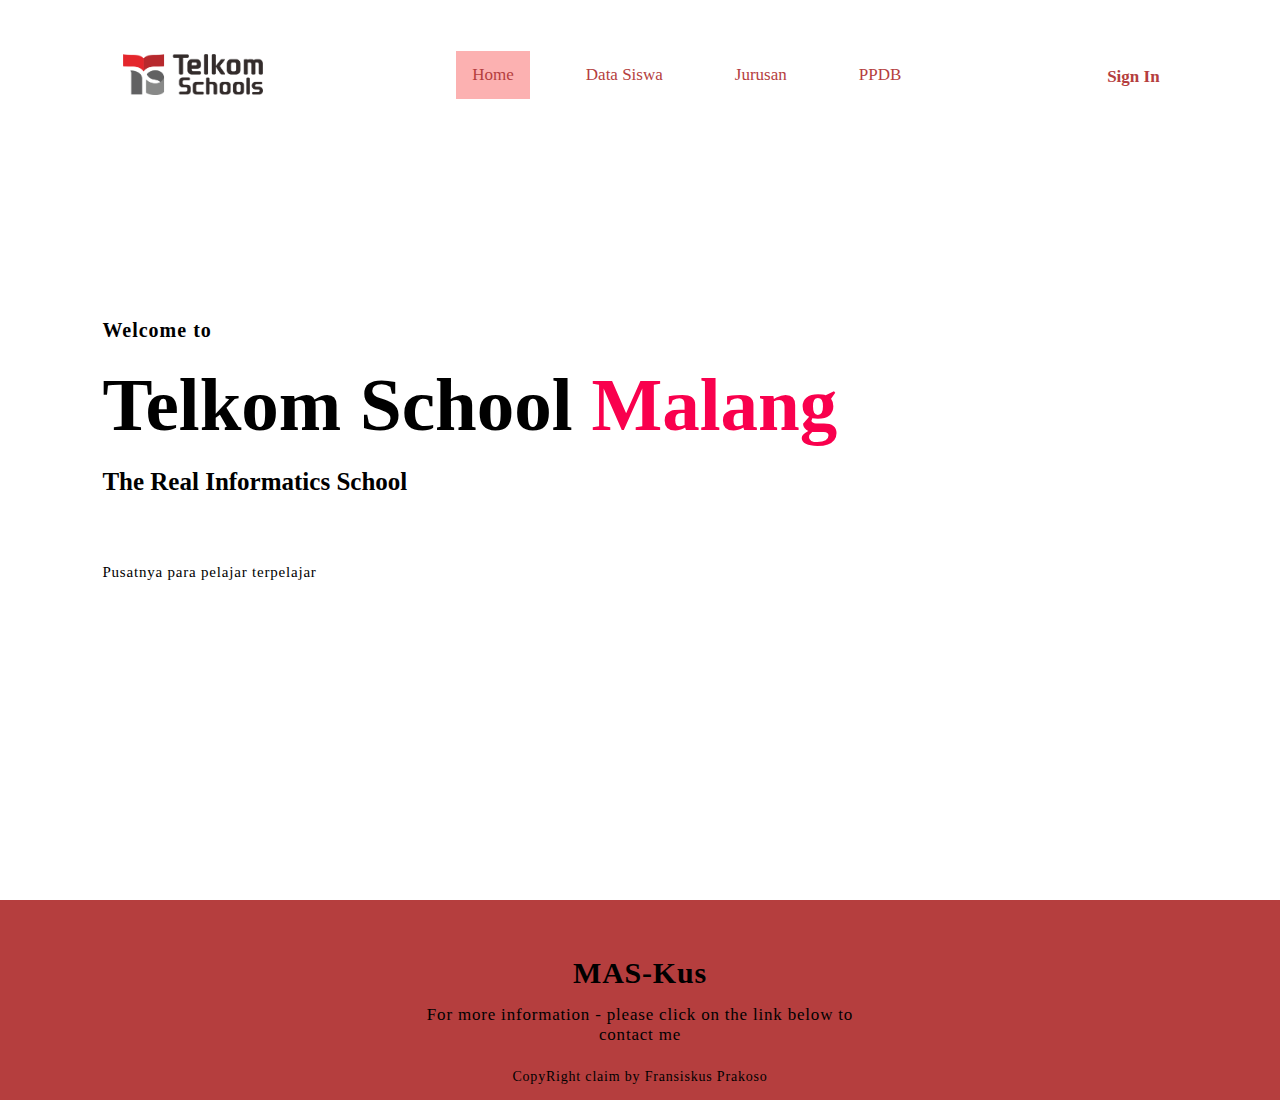
<file: index.html>
<!DOCTYPE html>
<html>
    <head>
        <title>Portfolio website</title>
        <link rel="stylesheet" type="text/css" href="styles.css">
    
        <link rel="preconnect" href="https://fonts.gstatic.com">
          <link href="https://fonts.googleapis.com/css2?family=Josefin+Sans:ital,wght@0,100;0,200;0,300;0,400;0,500;0,600;0,700;1,100;1,200;1,300;1,400;1,500;1,600;1,700&display=swap" rel="stylesheet">
          <link rel="stylesheet" href="https://cdnjs.cloudflare.com/ajax/libs/font-awesome/5.15.3/css/all.min.css" integrity="sha512-iBBXm8fW90+nuLcSKlbmrPcLa0OT92xO1BIsZ+ywDWZCvqsWgccV3gFoRBv0z+8dLJgyAHIhR35VZc2oM/gI1w==" crossorigin="anonymous" referrerpolicy="no-referrer" />
    
    </head>

    <body>
        <div class="hero" id="myHero">
            <nav>
                <h2 class="logo" > <a href="https://smktelkom-mlg.sch.id/"><img  src="logo.telkom.png" alt=""></a></h2>
                <ul>
                    <li><a href="index.html" class="active">Home</a></li>
                    <li><a href="biodata.html">Data Siswa</a></li>
                <!--<li><a href="keahlian.html">Keahlian</a></li>-->
                    <li><a href="jurusan.html">Jurusan</a></li>
                    <li><a href="https://ppdb.smktelkom-mlg.sch.id/">PPDB</a></li>

                    
                    <a href="javascript:void(0)" style="font-size:15px ;" class="icon" 
                    onclick="myFunction()"&#9776></a>
                </ul>
                <a href="keahlian.html" class="btn">Sign In</a>
            </nav>
        </div>


<div class="content">
    <h4>Welcome to </h4>
    <h1>Telkom School <span>Malang</span></h1>

    <h3>The Real Informatics School</h3><br>
    <p>Pusatnya para pelajar terpelajar</p>
</div>

<footer>
    <p>MAS-Kus</p>
    <p>For more information - please click on the link below to contact me</p>
    <p class="end">CopyRight claim by Fransiskus Prakoso</p>
</footer>

        <script>
            function myFunction(){
                var x = document.getElementById("myHero");
                if (x.className === "hero"){
                    x.className += " responsive";
                } else{
                    x.className = "hero" ;
                }
            }
        </script>

    </body>
</html>
</file>
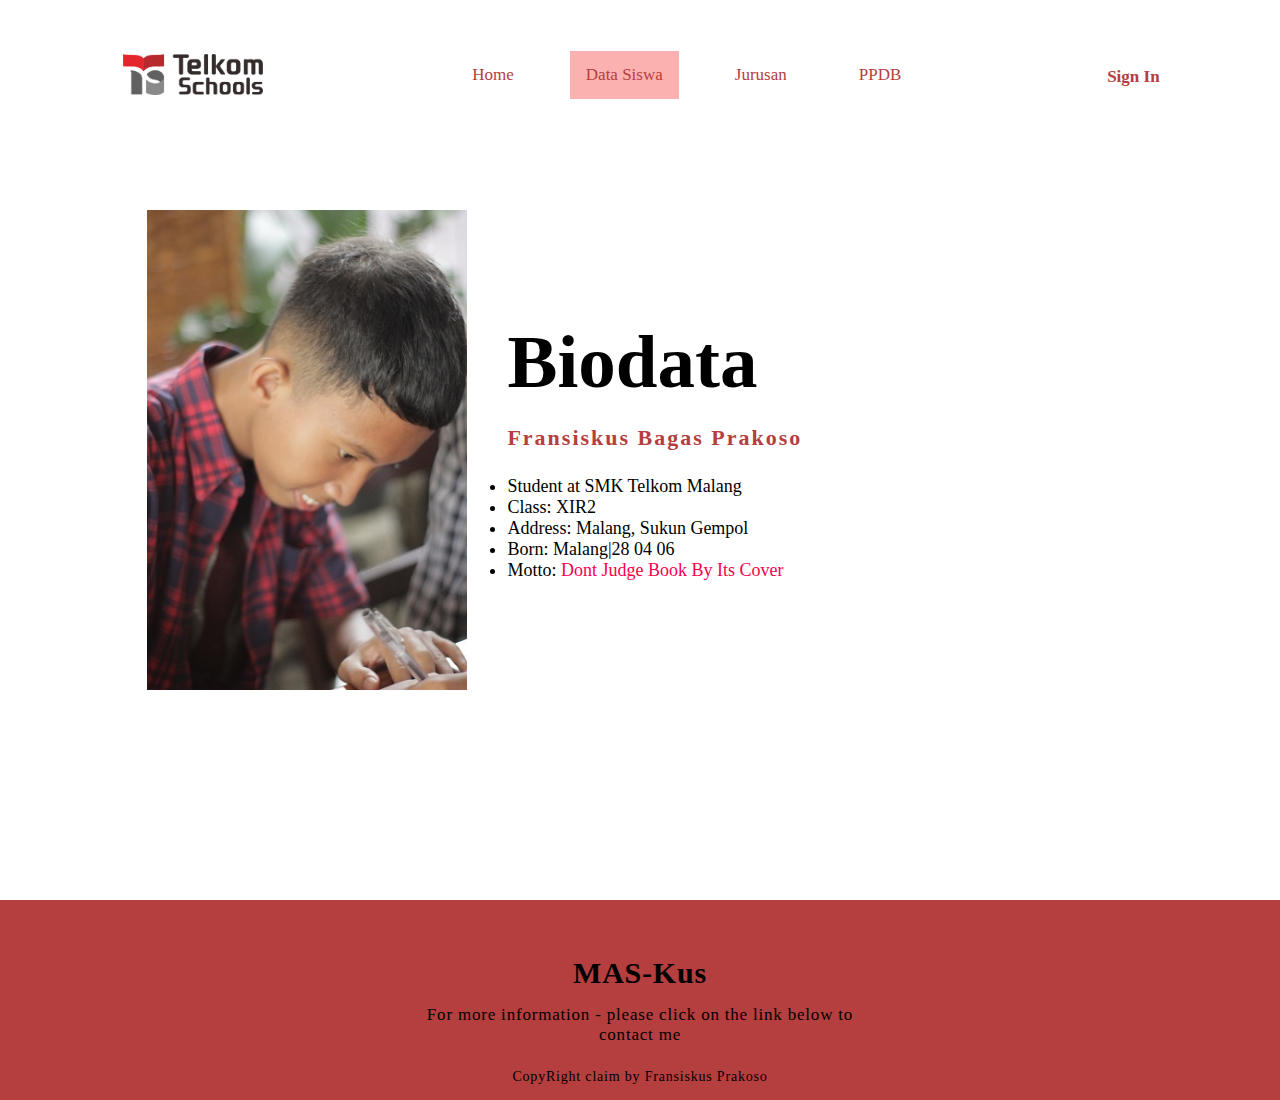
<file: biodata.html>
<!DOCTYPE html>
<html>
    <head>
        <title>Portfolio website</title>
        <link rel="stylesheet" type="text/css" href="styles.css">
    
        <link rel="preconnect" href="https://fonts.gstatic.com">
          <link href="https://fonts.googleapis.com/css2?family=Josefin+Sans:ital,wght@0,100;0,200;0,300;0,400;0,500;0,600;0,700;1,100;1,200;1,300;1,400;1,500;1,600;1,700&display=swap" rel="stylesheet">
          <link rel="stylesheet" href="https://cdnjs.cloudflare.com/ajax/libs/font-awesome/5.15.3/css/all.min.css" integrity="sha512-iBBXm8fW90+nuLcSKlbmrPcLa0OT92xO1BIsZ+ywDWZCvqsWgccV3gFoRBv0z+8dLJgyAHIhR35VZc2oM/gI1w==" crossorigin="anonymous" referrerpolicy="no-referrer" />
    
    </head>

    <body>
        <div class="hero">
            <nav>
                <h2 class="logo" > <a href="https://smktelkom-mlg.sch.id/"><img  src="logo.telkom.png" alt=""></a></h2>
                <ul>
                    <li><a href="index.html">Home</a></li>
                    <li><a href="biodata.html" class="active">Data Siswa</a></li>
                <!--<li><a href="keahlian.html">Keahlian</a></li>-->
                    <li><a href="jurusan.html">Jurusan</a></li>
                    <li><a href="https://ppdb.smktelkom-mlg.sch.id/">PPDB</a></li>

                    
                    <a href="javascript:void(0)" style="font-size:15px ;" class="icon" 
                    onclick="myFunction()"&#9776></a>
                </ul>
                <a href="keahlian.html" class="btn">Sign In</a>
            </nav>
        </div>

<!--about Section start-->
<section class="content1">
    <div class="main">
        <img src="img/20220625121639_IMG_1759.JPG" alt="" >
        <div class="about-text">
            <h2>Biodata</h2>
            <h5>Fransiskus Bagas Prakoso</h5>
            <ul style="font-size: 18px ;">
                <li>Student at SMK Telkom Malang</li>
                <li>Class: XIR2</li>
                <li>Address: Malang, Sukun Gempol</li>
                <li>Born: Malang|28 04 06</li>
                <li>Motto: <span>Dont Judge Book By Its Cover</span></li>
            </ul>
        </div>
    </div>
</section>

        <footer>
            <p>MAS-Kus</p>
            <p>For more information - please click on the link below to contact me</p>
            <p class="end">CopyRight claim by Fransiskus Prakoso</p>
        </footer>




        <script>
            function myFunction(){
                var x = document.getElementById("myHero");
                if (x.className === "hero"){
                    x.className += " responsive";
                } else{
                    x.className = "hero" ;
                }
            }
        </script>

    </body>
</html>
</file>
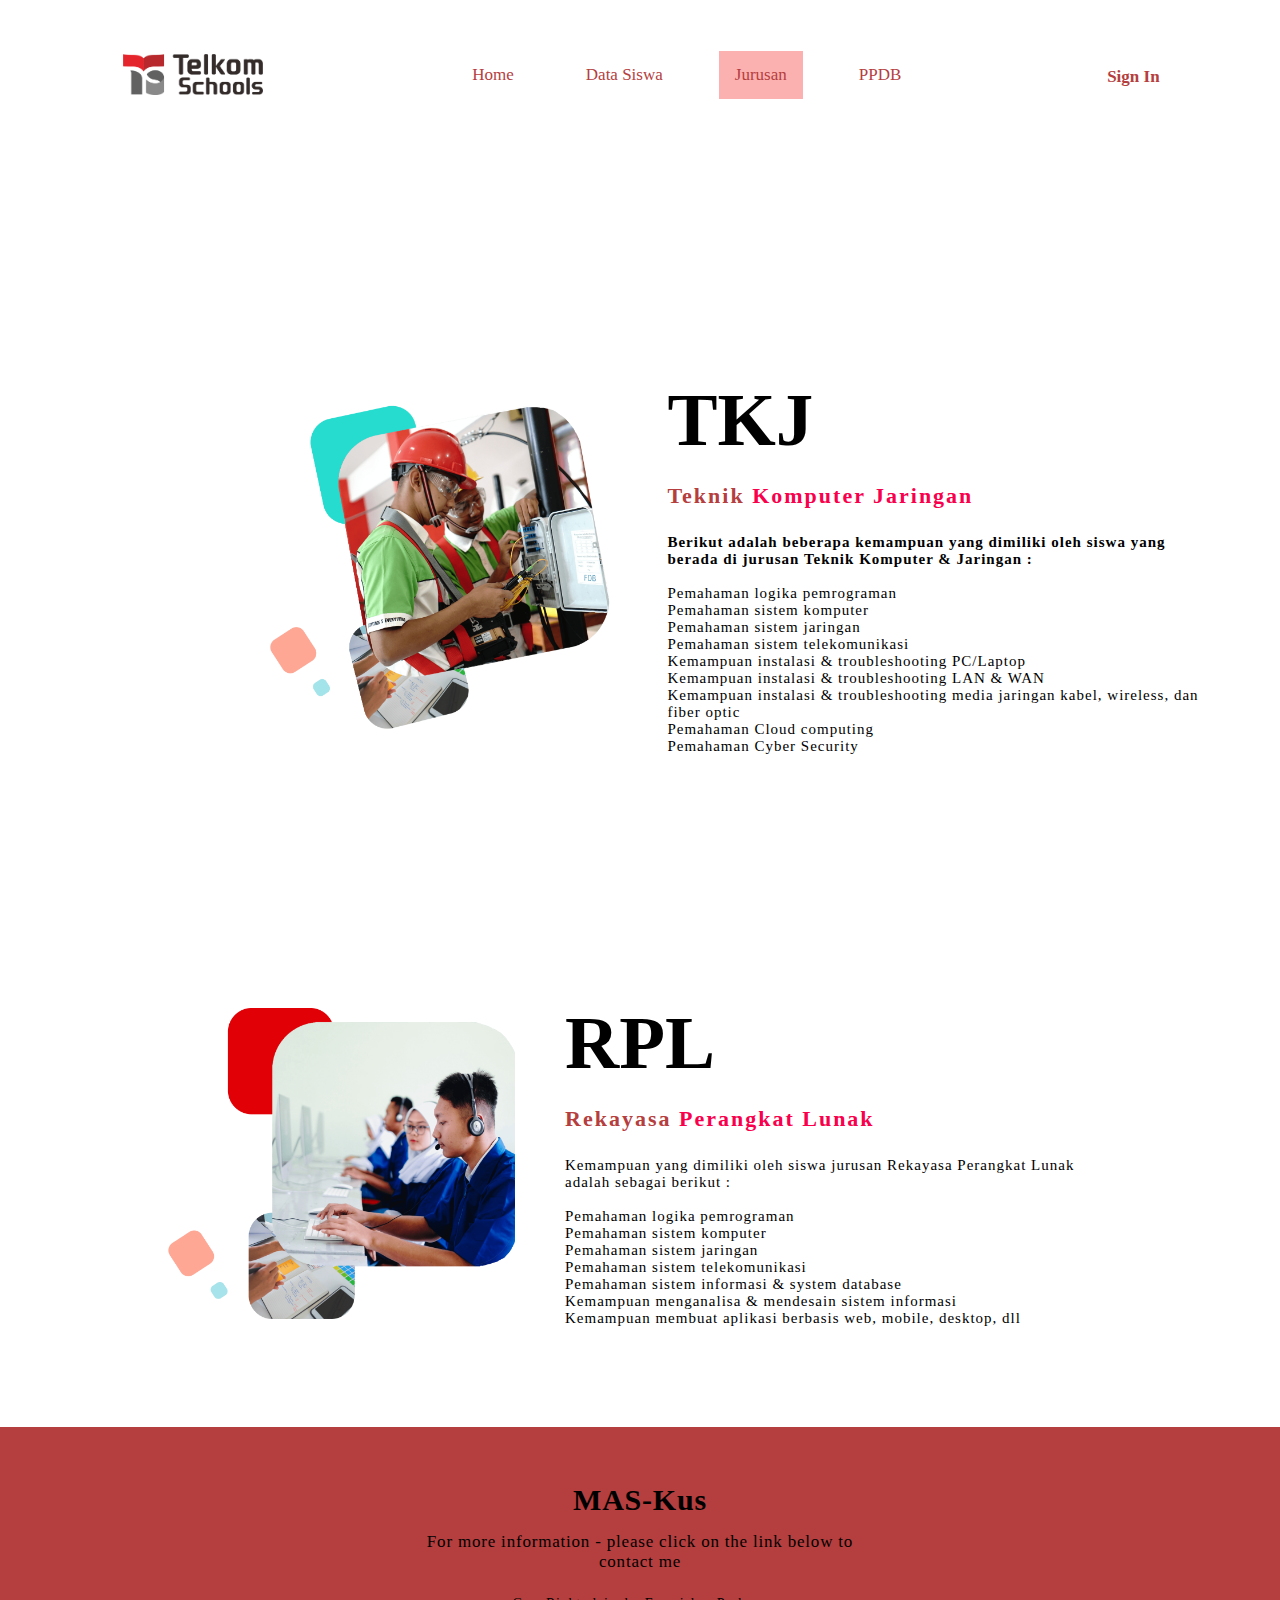
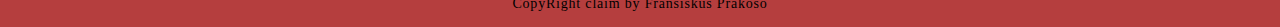
<file: jurusan.html>
<!DOCTYPE html>
<html>
    <head>
        <title>Portfolio website</title>
        <link rel="stylesheet" type="text/css" href="styles.css">
    
        <link rel="preconnect" href="https://fonts.gstatic.com">
          <link href="https://fonts.googleapis.com/css2?family=Josefin+Sans:ital,wght@0,100;0,200;0,300;0,400;0,500;0,600;0,700;1,100;1,200;1,300;1,400;1,500;1,600;1,700&display=swap" rel="stylesheet">
          <link rel="stylesheet" href="https://cdnjs.cloudflare.com/ajax/libs/font-awesome/5.15.3/css/all.min.css" integrity="sha512-iBBXm8fW90+nuLcSKlbmrPcLa0OT92xO1BIsZ+ywDWZCvqsWgccV3gFoRBv0z+8dLJgyAHIhR35VZc2oM/gI1w==" crossorigin="anonymous" referrerpolicy="no-referrer" />
    
    </head>

    <body>
        <div class="hero" id="myHero">
            <nav>
                <h2 class="logo" > <a href="https://smktelkom-mlg.sch.id/"><img  src="logo.telkom.png" alt=""></a></h2>
                <ul>
                    <li><a href="index.html" >Home</a></li>
                    <li><a href="biodata.html">Data Siswa</a></li>
                    <!--<li><a href="keahlian.html">Keahlian</a></li>-->
                    <li><a href="jurusan.html" class="active">Jurusan</a></li>
                    <li><a href="https://ppdb.smktelkom-mlg.sch.id/">PPDB</a></li>

                    
                    <a href="javascript:void(0)" style="font-size:15px ;" class="icon" 
                    onclick="myFunction()"&#9776></a>
                </ul>
                <a href="keahlian.html" class="btn">Sign In</a>
            </nav>
        </div>

        <div class="about1">
            <div class="main">
				<img src="tkj.png" alt="" style="width: 350px;;">
				<div class="about-text">
					<h2>TKJ</h2>
					<h5>Teknik <span>Komputer Jaringan</span></h5>
					<p><b>Berikut adalah beberapa kemampuan yang dimiliki oleh siswa yang berada di jurusan Teknik Komputer & Jaringan  :</b>
                        <br>
                        <br>
                        Pemahaman logika pemrograman <br>
                        Pemahaman sistem komputer <br>
                        Pemahaman sistem jaringan <br> 
                        Pemahaman sistem telekomunikasi <br>
                        Kemampuan instalasi & troubleshooting PC/Laptop <br>
                        Kemampuan instalasi & troubleshooting LAN & WAN <br>
                        Kemampuan instalasi & troubleshooting media jaringan kabel, wireless, dan fiber optic <br> 
                        Pemahaman Cloud computing <br>
                        Pemahaman Cyber Security <br>
					</p>
				</div>
			</div>
		</div>

		<!--about Section start-->
		<section class="about">
			<div class="main">
				<img src="rpl.png" alt="" style="width:350px ;">
				<div class="about-text">
					<h2>RPL</h2>
					<h5>Rekayasa <span>Perangkat Lunak</span></h5>
					<p>Kemampuan yang dimiliki oleh siswa jurusan Rekayasa Perangkat Lunak adalah sebagai berikut : <br>
                        <br>
                        Pemahaman logika pemrograman <br>
                        Pemahaman sistem komputer <br>
                        Pemahaman sistem jaringan <br>
                        Pemahaman sistem telekomunikasi <br>
                        Pemahaman sistem informasi & system database <br>
                        Kemampuan menganalisa & mendesain sistem informasi <br>
                        Kemampuan membuat aplikasi berbasis web, mobile, desktop, dll 
					</p>
				</div>
			</div>
		</section>

        <footer>
            <p>MAS-Kus</p>
            <p>For more information - please click on the link below to contact me</p>
            <p class="end">CopyRight claim by Fransiskus Prakoso</p>
        </footer>



        <script>
            function myFunction(){
                var x = document.getElementById("myHero");
                if (x.className === "hero"){
                    x.className += " responsive";
                } else{
                    x.className = "hero" ;
                }
            }
        </script>
    </body>
</html>
</file>
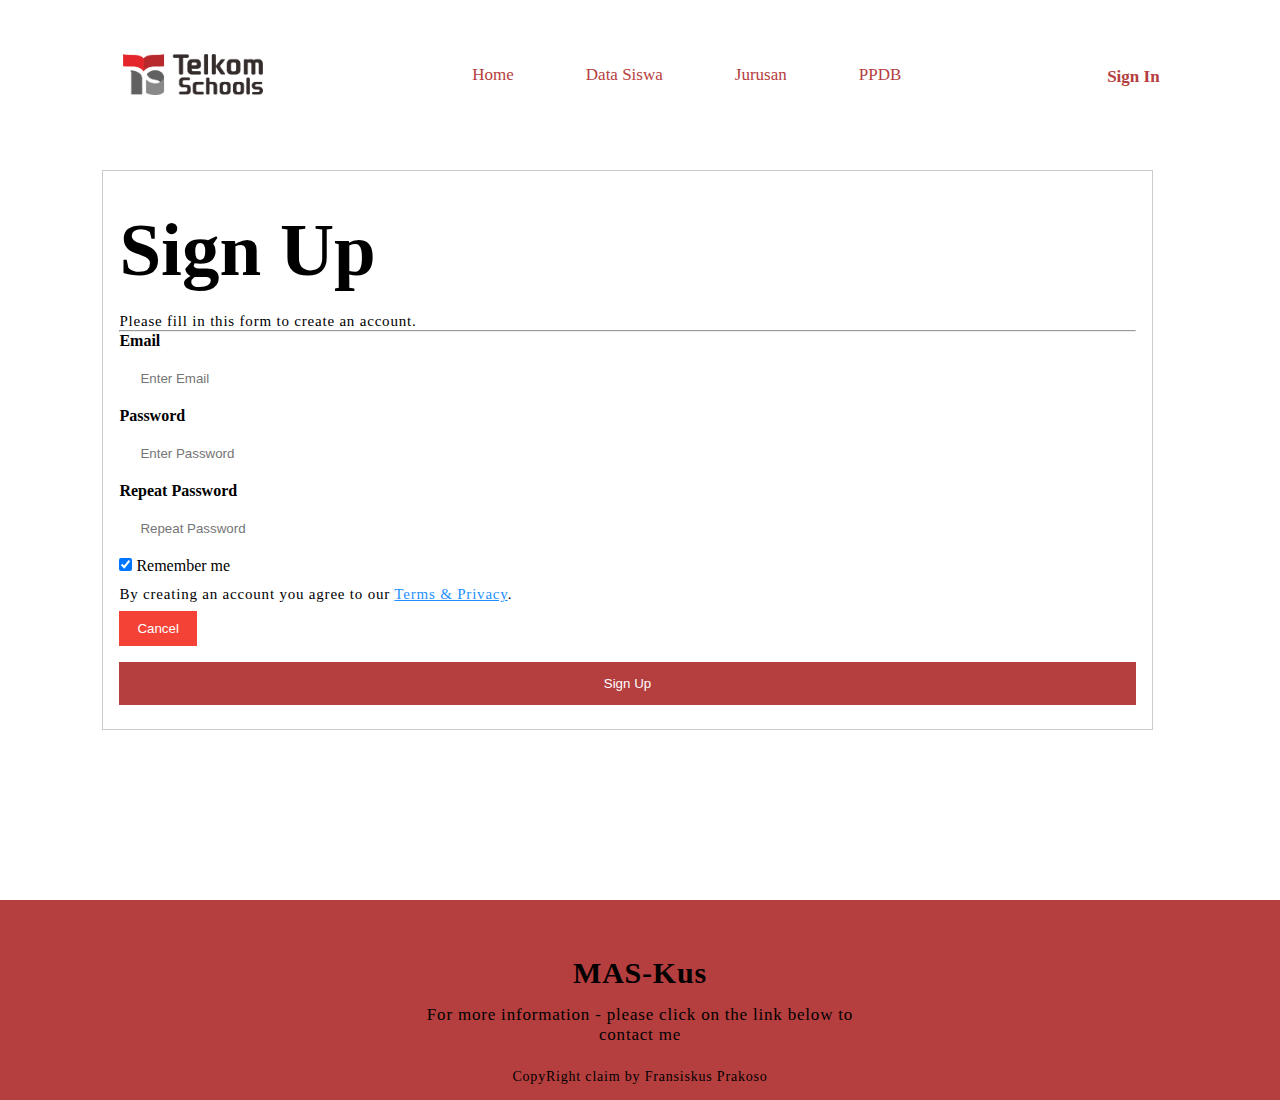
<file: keahlian.html>
<!DOCTYPE html>
<html>
    <head>
        <title>Portfolio website</title>
        <link rel="stylesheet" type="text/css" href="styles.css">
    
        <link rel="preconnect" href="https://fonts.gstatic.com">
          <link href="https://fonts.googleapis.com/css2?family=Josefin+Sans:ital,wght@0,100;0,200;0,300;0,400;0,500;0,600;0,700;1,100;1,200;1,300;1,400;1,500;1,600;1,700&display=swap" rel="stylesheet">
          <link rel="stylesheet" href="https://cdnjs.cloudflare.com/ajax/libs/font-awesome/5.15.3/css/all.min.css" integrity="sha512-iBBXm8fW90+nuLcSKlbmrPcLa0OT92xO1BIsZ+ywDWZCvqsWgccV3gFoRBv0z+8dLJgyAHIhR35VZc2oM/gI1w==" crossorigin="anonymous" referrerpolicy="no-referrer" />
    
    </head>

    <body>
        <div class="hero" id="myHero">
            <nav>
                <h2 class="logo" > <a href="https://smktelkom-mlg.sch.id/"><img  src="logo.telkom.png" alt=""></a></h2>
                <ul>
                    <li><a href="index.html">Home</a></li>
                    <li><a href="biodata.html">Data Siswa</a></li>
                    <!--<li><a href="keahlian.html" class="active">Keahlian</a></li>-->
                    <li><a href="jurusan.html">Jurusan</a></li>
                    <li><a href="https://ppdb.smktelkom-mlg.sch.id/">PPDB</a></li>
                    
                    <a href="javascript:void(0)" style="font-size:15px ;" class="icon" 
                    onclick="myFunction()"&#9776></a>
                </ul>
                <a href="#" class="btn">Sign In</a>
            </nav>
        </div>

        <div class="content">
        <form action="/action_page.php" style="border:1px solid #ccc">
            <div class="container">
              <h1>Sign Up</h1>
              <p>Please fill in this form to create an account.</p>
              <hr>
          
              <label for="email"><b>Email</b></label>
              <input type="text" placeholder="Enter Email" name="email" required>
          
              <label for="psw"><b>Password</b></label>
              <input type="password" placeholder="Enter Password" name="psw" required>
          
              <label for="psw-repeat"><b>Repeat Password</b></label>
              <input type="password" placeholder="Repeat Password" name="psw-repeat" required>
              
              <label>
                <input type="checkbox" checked="checked" name="remember" style="margin-bottom:15px"> Remember me
              </label>
              
              <p>By creating an account you agree to our <a href="#" style="color:dodgerblue">Terms & Privacy</a>.</p>
          
              <div class="clearfix">
                <button type="button" class="cancelbtn">Cancel</button>
                <button type="submit" class="signupbtn">Sign Up</button>
              </div>
            </div>
          </form>
        </div>
        <footer>
            <p>MAS-Kus</p>
            <p>For more information - please click on the link below to contact me</p>
            <p class="end">CopyRight claim by Fransiskus Prakoso</p>
        </footer>

        <script>
            function myFunction(){
                var x = document.getElementById("myHero");
                if (x.className === "hero"){
                    x.className += " responsive";
                } else{
                    x.className = "hero" ;
                }
            }
        </script>

    </body>
</html>
</file>
<file: styles.css>
*{
    padding: 0;
    margin: 0;
    font-family:1'Josefin Sans', sans-serif;
    box-sizing:border-box;
}
.hero{
    width: 100%;
    height: 100vh;
    background-color: white;
    background-size:cover;
    background-position: center;
    overflow: hidden;
}
.hero img{
    height: auto;
    width: 100% ;
        border: none;
        border-radius: 4px;
        padding: 5px;
        width: 150px;
background-color: white;
}
.hero a{
    float: left;
    display: block;
    color: #b53e3e;
    text-align: center;
    padding: 14px 16px;
    text-decoration: none;
    font-size: 17px;
}
.active{
    background-color: #fcb1b1;
    color: #b53e3e;
}
.hero .icon{
    display: none;
}
.dropdown{
    float: left;
    overflow: hidden;
}
.dropdown .dropbtn{
    font-size: 17px;
    border: none;
    outline: none;
    color: white;
    padding: 14px 16px;
    font-family: sans-serif;
    margin: 0;
}
.dropdown-content{
    display: none;
    position: absolute;
    background-color: white;
    min-width: 160px;
    box-shadow: 0px 8px 16px 0px rgba(0, 0, 0, 0.2);
    z-index: 1;
}
.dropdown-content a{
    float: none;
    color: black;
    padding: 12px 16px;
    text-decoration: none;
    display: block;
    text-align: left;
}
.hero a:hover, .dropdown:hover .dropbtn{
    background-color: #b53e3e;
    color: white;
}
.dropdown-content a:hover{
    background-color: #f2f2f2;
    color: black;
}
.dropdown:hover .dropdown-content{
    display: block;
}
@media screen and (max-width: 600px) {
    .hero a:not(:first-child), .dropdown .dropbtn{
        display: none;
    }
    .hero a.icon{
        float: right;
        display: block;
    }
}

@media screen and (max-width: 600px) {
    .hero.responsive {position: relative;}
    .hero.responsive .icon{
        position: absolute;
        right: 0;
        top: 0;
    }
    .hero.responsive a{
        float: none;
        display: block;
        text-align: left;
    }
    .hero.responsive .dropdown{float: none;}
    .hero.responsive .dropdown-content{position: relative;}
    .hero.responsive .dropdown .dropbtn{
        display: block;
        width: 100%;
        text-align: left;
    }
}

nav{
    display:flex;
    align-items: center;
    justify-content: space-between;
    padding-top: 35px;
    padding-left: 8%;
    padding-right: 8%;
}
.logo{
    color: white;
    font-size: 35px;
    letter-spacing: 1px;
    cursor: pointer;
    ;
}
span{
    color: #b53e3e;
}
nav ul li{
    list-style-type: circle;
    display: inline-block;
    padding: 10px 18px;
}
ul li a:hover{
    color: white;
    transition: .4s;
}.btn{
    background-color: white;
    color: white;
    text-decoration: none;
    border: 2px solid transparent;
    font-weight: bold;
    padding: 10px 25px;
    border-radius: 30px;
    transition: transform .4s;
}
.btn:hover{
    transform: scale(1.3);
}

.content{
    position: absolute;
    top: 50%;
    left: 8%;
    transform: translateY(-50%) ;
}
.content img{
    right: 100px;
    height: auto;
    width: 300px;
    display: inline-block;
}
.content1{
    position: absolute;
    top: 50%;
    left: 8%;
    transform: translateY(-50%) ;
}
.content1 img{
    height: auto;
    width: 320px;
}
h1{
    color: black;
    margin: 20px 0px 20px;
    font-size: 75px;
}
h3{
    color: black;
    font-size: 25px;
    margin-bottom: 50px;
}
h4{
    color: black;
    letter-spacing: 1px;
    font-size: 20px;
}
p{
    color:black;
    letter-spacing: 0.8px;
    font-size: 15px;
}
.gambar{
    display: inline-block;
    vertical-align: top;
}

img{
    top: 0%;
    height: auto;
    width:650px;
    position: relative;
}

.about{
    width: 100%;
    padding: 100px 0px;
    background-color: white;
}
.about1{
    position: absolute;
    top: 50%;
    left: 8%;
    transform: translateY(-50%);
}
.about img{
    height: auto;
    width: 430px;
}
.about-text{
    width: 550px;
}

.about1{
    top: 50%; 
    left: 8%;
    transform: translateY(-30%);
    width: 100%;
    padding: 100px 0px;
    background-color: white;
}
.about img{
    height: auto;
    width: 430px;
}
.about-text{
    width: 550px;
}


.main{
    width: 1000px;
    max-width: 95%;
    margin: 0 auto;
    display: flex;
    align-items: center;
    justify-content: space-around;
}
.about-text h2{
    color: black;
    font-size: 75px;
    text-transform: capitalize;
    margin-bottom: 20px;
}
.about-text h5{
    color:#b53e3e;
    letter-spacing: 2px;
    font-size: 22px;
    margin-bottom: 25px;
    text-transform: capitalize;
}
.about-text p{
    color: black;
    letter-spacing: 1px;
}
span{
    color: #f9004d;
}

/*Text dibawah ini digunakan untuk Footer Website*/

footer{
    position: relative;
    width: 100%;
    height: 200px;
    background: #b53e3e;
    display: flex;
    flex-direction: column;
    align-items: center;
    justify-content: center;
}
footer p:nth-child(1){
    font-size: 30px;
    color: black;
    margin-bottom: 15px;
    font-weight: bold;
}
footer p:nth-child(2){
    color: black;
    font-size: 17px;
    width: 450px;
    text-align: center;
    line-height: 20px;
}
.social{
    display: flex;
}
.social a{
    width: 30px;
    height: 15px;
    display: flex;
    align-items: center;
    justify-content: center;
    background: #f9004d;
    border-radius: 50%;
    margin: 15px 5px;
    color: black;
    text-decoration: none;
    font-size: 20px;
}
.social a:hover{
    transform: scale(1.5);
    transition: .3s; 
}
.end{
    position: absolute;
    color: black;
    bottom: 15px;
    font-size: 14px;
}


/*Text dibawah ini digunakan untuk login Page*/

input[type=text], input[type=password] {
    width: 100%;
    padding: 12px 20px;
    margin: 8px 0;
    display: inline-block;
    border: 1px solid white;
  }
  
  /* Set a style for all buttons */
  button {
    background-color: #b53e3e;
    color: white;
    padding: 14px 20px;
    margin: 8px 0;
    border: none;
    cursor: pointer;
    width: 100%;
  }
  
  button:hover {
    opacity: 0.8;
  }
  
  /* Extra styles for the cancel button */
  .cancelbtn {
    width: auto;
    padding: 10px 18px;
    background-color: #f44336;
  }
  
  /* Center the image and position the close button */
  .imgcontainer {
    text-align: center;
    margin: 24px 0 12px 0;
    position: relative;
  }
  
  img.avatar {
    width: 40%;
    border-radius: 50%;
  }
  
  .container {
    padding: 16px;
  }
  
  span.psw {
    float: right;
    padding-top: 16px;
  }
  
  /* The Modal (background) */
  .modal {
    display: none; /* Hidden by default */
    position: fixed; /* Stay in place */
    z-index: 1; /* Sit on top */
    left: 0;
    top: 0;
    width: 100%; /* Full width */
    height: 100%; /* Full height */
    overflow: auto; /* Enable scroll if needed */
    background-color: rgb(0,0,0); /* Fallback color */
    background-color: rgba(0,0,0,0.4); /* Black w/ opacity */
    padding-top: 60px;
  }
  
  /* Modal Content/Box */
  .modal-content {
    background-color: #fefefe;
    margin: 5% auto 15% auto; /* 5% from the top, 15% from the bottom and centered */
    border: 1px solid #888;
    width: 80%; /* Could be more or less, depending on screen size */
  }
  
  /* The Close Button (x) */
  .close {
    position: absolute;
    right: 25px;
    top: 0;
    color: #000;
    font-size: 35px;
    font-weight: bold;
  }
  
  .close:hover,
  .close:focus {
    color: red;
    cursor: pointer;
  }
  
  /* Add Zoom Animation */
  .animate {
    -webkit-animation: animatezoom 0.6s;
    animation: animatezoom 0.6s
  }
  
  @-webkit-keyframes animatezoom {
    from {-webkit-transform: scale(0)} 
    to {-webkit-transform: scale(1)}
  }
    
  @keyframes animatezoom {
    from {transform: scale(0)} 
    to {transform: scale(1)}
  }
  
  /* Change styles for span and cancel button on extra small screens */
  @media screen and (max-width: 300px) {
    span.psw {
       display: block;
       float: none;
    }
    .cancelbtn {
       width: 100%;
    }
  }
</file>
